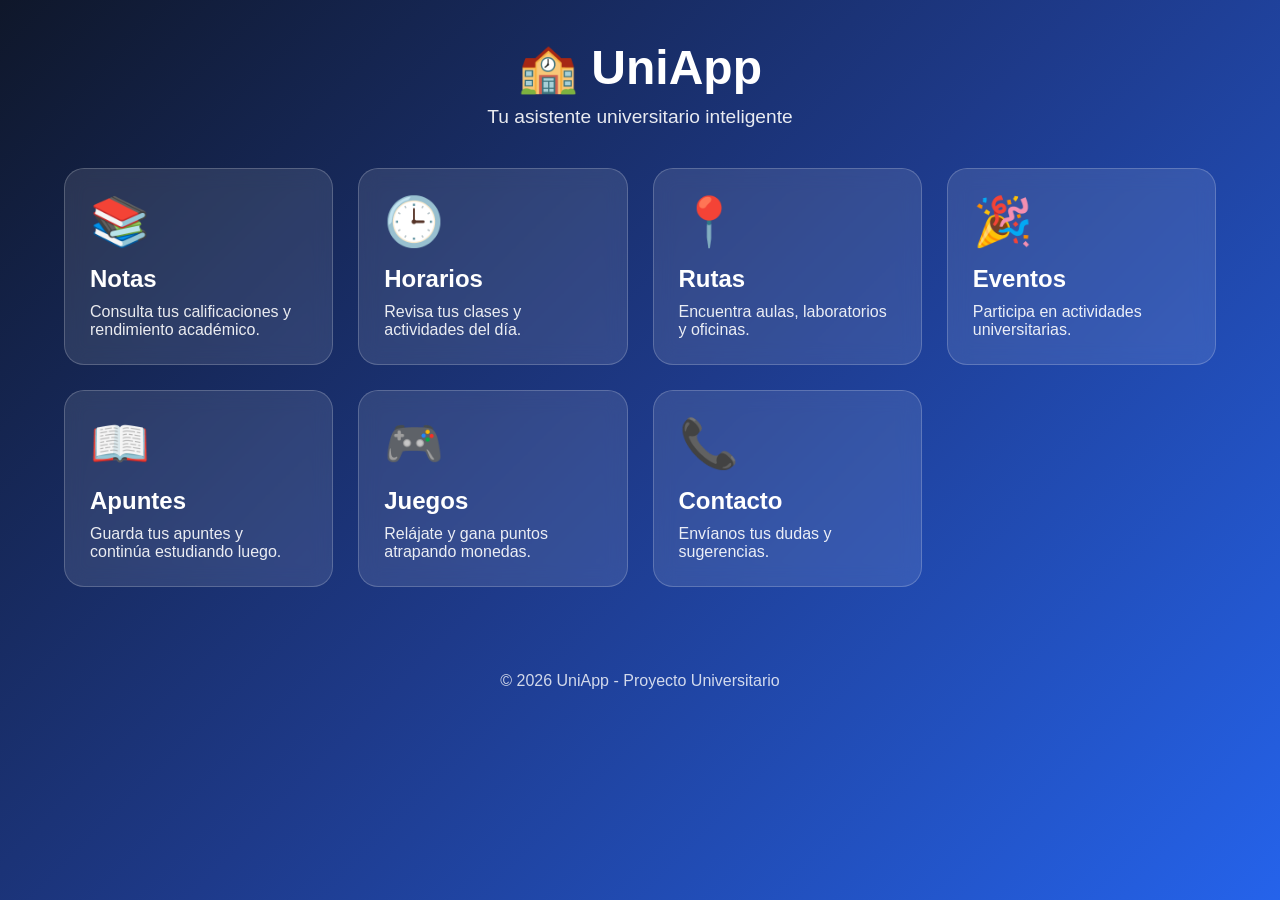
<file: index.html>
<!doctype html>
<html lang="es">
  <head>
    <meta charset="UTF-8" />
    <meta name="viewport" content="width=device-width, initial-scale=1.0" />
    <title>UniApp</title>
    <link rel="stylesheet" href="estilos.css" />
  </head>

  <body>
    <header>
      <h1>🏫 UniApp</h1>
      <p>Tu asistente universitario inteligente</p>
    </header>

    <main class="contenedor">
      <a href="notas.html" class="card">
        <div class="icono">📚</div>
        <h2>Notas</h2>
        <p>Consulta tus calificaciones y rendimiento académico.</p>
      </a>

      <a href="horarios.html" class="card">
        <div class="icono">🕒</div>
        <h2>Horarios</h2>
        <p>Revisa tus clases y actividades del día.</p>
      </a>

      <a href="rutas.html" class="card">
        <div class="icono">📍</div>
        <h2>Rutas</h2>
        <p>Encuentra aulas, laboratorios y oficinas.</p>
      </a>

      <a href="eventos.html" class="card">
        <div class="icono">🎉</div>
        <h2>Eventos</h2>
        <p>Participa en actividades universitarias.</p>
      </a>

      <a href="apuntes.html" class="card">
        <div class="icono">📖</div>
        <h2>Apuntes</h2>
        <p>Guarda tus apuntes y continúa estudiando luego.</p>
      </a>

      <a href="juegos.html" class="card">
        <div class="icono">🎮</div>
        <h2>Juegos</h2>
        <p>Relájate y gana puntos atrapando monedas.</p>
      </a>

      <a href="contacto.html" class="card">
        <div class="icono">📞</div>
        <h2>Contacto</h2>
        <p>Envíanos tus dudas y sugerencias.</p>
      </a>
    </main>

    <footer>
      <p>© 2026 UniApp - Proyecto Universitario</p>
    </footer>
  </body>
</html>
</file>
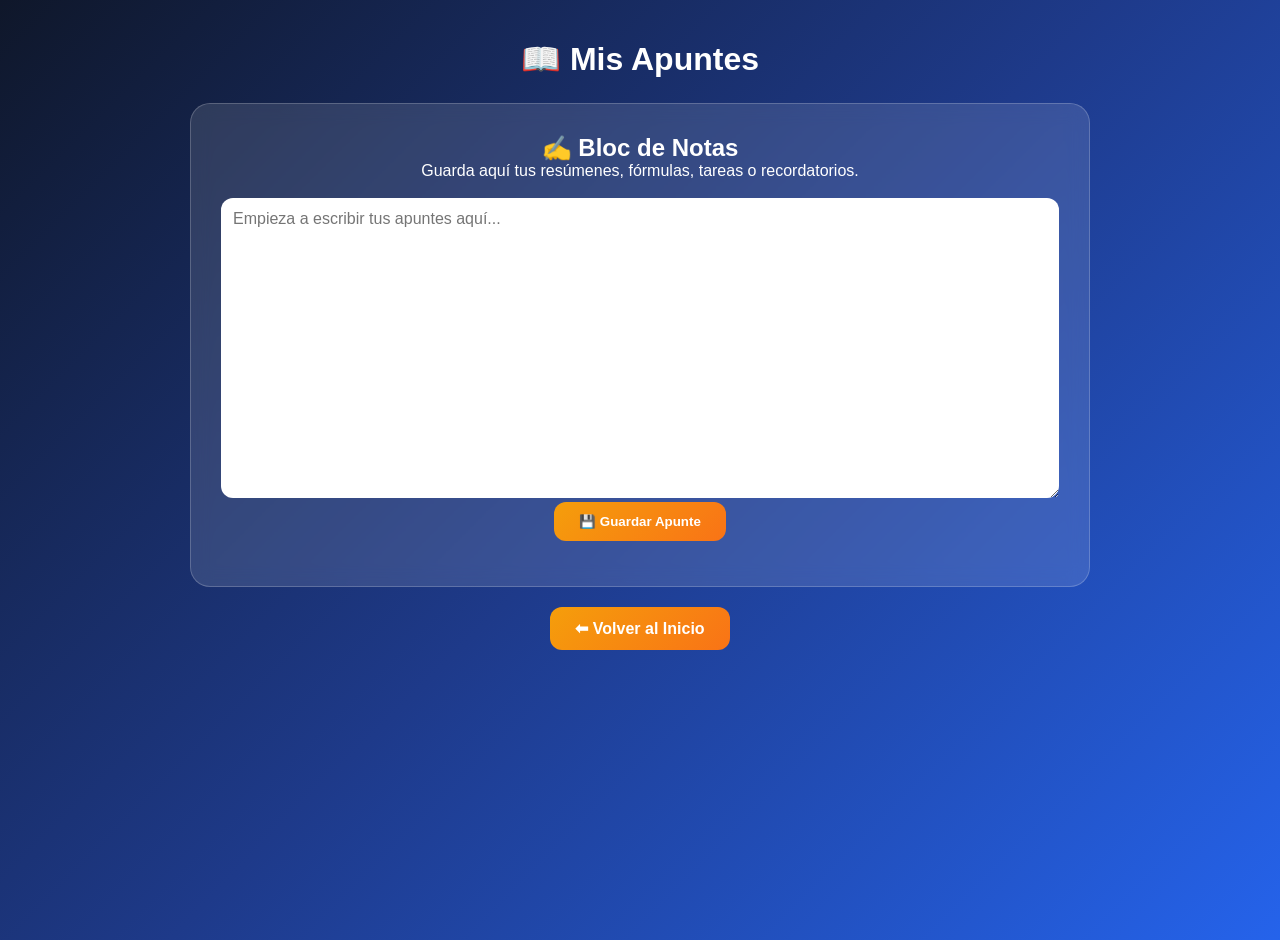
<file: apuntes.html>
<!doctype html>
<html lang="es">
  <head>
    <meta charset="UTF-8" />
    <meta name="viewport" content="width=device-width, initial-scale=1.0" />
    <title>Apuntes</title>
    <link rel="stylesheet" href="estilos.css" />
  </head>

  <body>
    <div class="pagina">
      <h1>📖 Mis Apuntes</h1>

      <div class="bloque">
        <h2>✍️ Bloc de Notas</h2>

        <p>Guarda aquí tus resúmenes, fórmulas, tareas o recordatorios.</p>

        <br />

        <textarea
          id="apunte"
          class="apunte-grande"
          placeholder="Empieza a escribir tus apuntes aquí..."
        ></textarea>

        <br />

        <button onclick="guardarApunte()">💾 Guardar Apunte</button>

        <p id="mensaje"></p>
      </div>

      <a href="index.html" class="boton"> ⬅ Volver al Inicio </a>
    </div>

    <script>
      function guardarApunte() {
        let texto = document.getElementById("apunte").value;

        localStorage.setItem("misApuntes", texto);

        document.getElementById("mensaje").innerHTML =
          "✅ Apunte guardado correctamente";
      }

      window.onload = function () {
        let guardado = localStorage.getItem("misApuntes");

        if (guardado) {
          document.getElementById("apunte").value = guardado;
        }
      };
    </script>
  </body>
</html>
</file>
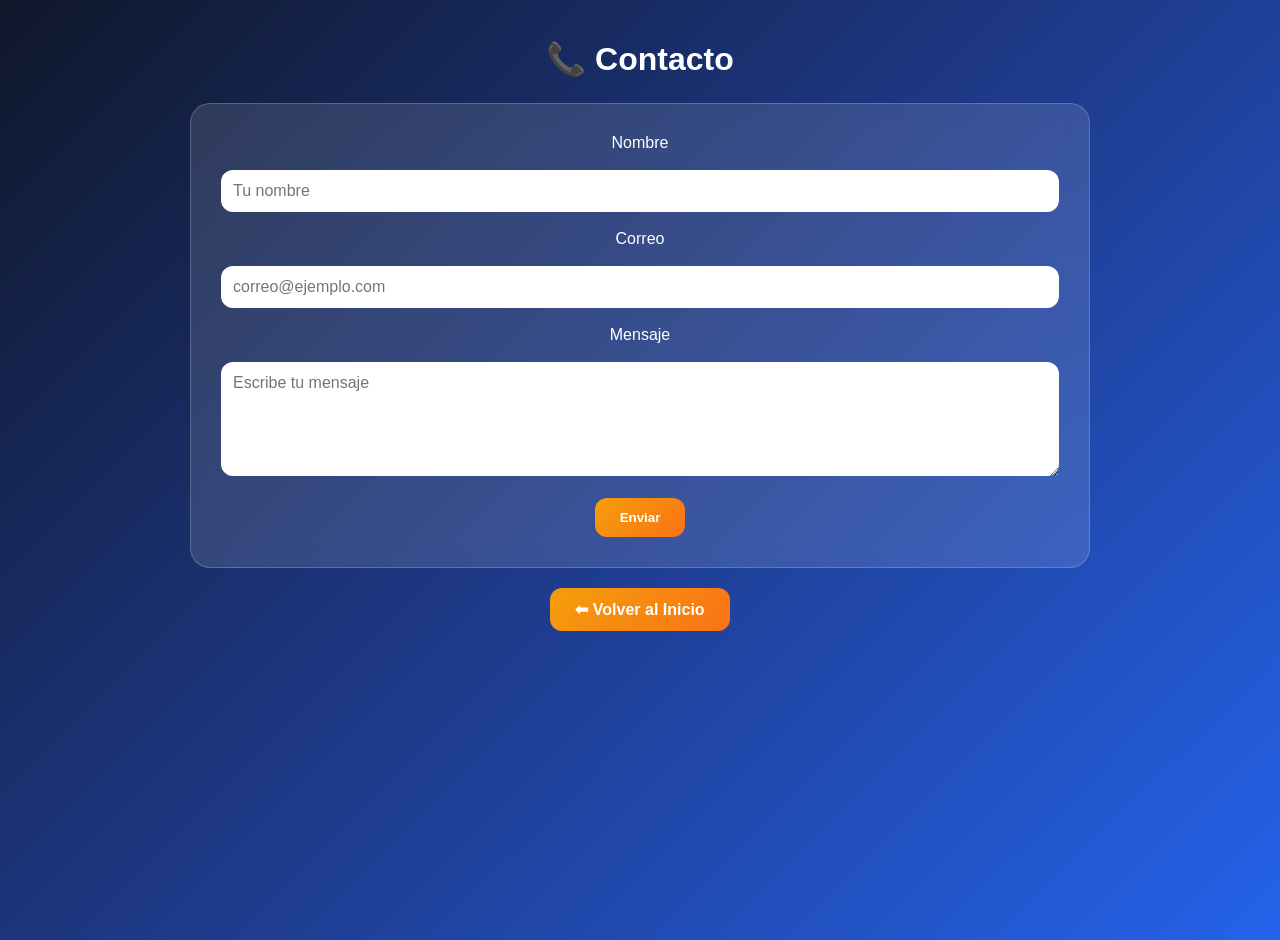
<file: contacto.html>
<!doctype html>
<html lang="es">
  <head>
    <meta charset="UTF-8" />
    <meta name="viewport" content="width=device-width, initial-scale=1.0" />
    <title>Contacto</title>
    <link rel="stylesheet" href="estilos.css" />
  </head>
  <body>
    <div class="pagina">
      <h1>📞 Contacto</h1>

      <div class="bloque">
        <form>
          <label>Nombre</label>
          <br /><br />

          <input type="text" placeholder="Tu nombre" />

          <br /><br />

          <label>Correo</label>
          <br /><br />

          <input type="email" placeholder="correo@ejemplo.com" />

          <br /><br />

          <label>Mensaje</label>
          <br /><br />

          <textarea rows="5" placeholder="Escribe tu mensaje"></textarea>

          <br /><br />

          <button type="submit">Enviar</button>
        </form>
      </div>

      <a href="index.html" class="boton"> ⬅ Volver al Inicio </a>
    </div>
  </body>
</html>
</file>
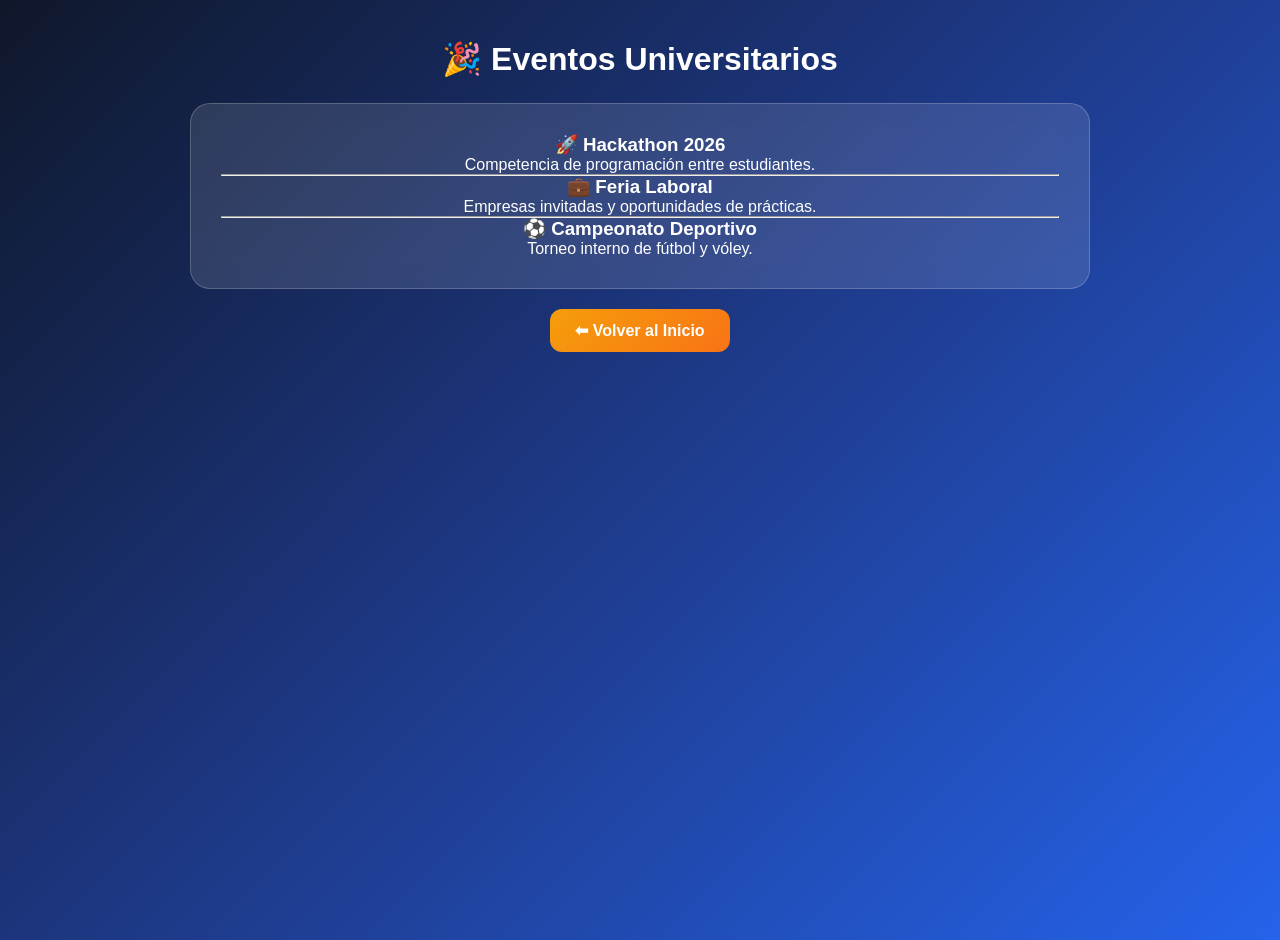
<file: eventos.html>
<!doctype html>
<html lang="es">
  <head>
    <meta charset="UTF-8" />
    <meta name="viewport" content="width=device-width, initial-scale=1.0" />
    <title>Eventos</title>
    <link rel="stylesheet" href="estilos.css" />
  </head>
  <body>
    <div class="pagina">
      <h1>🎉 Eventos Universitarios</h1>

      <div class="bloque">
        <h3>🚀 Hackathon 2026</h3>
        <p>Competencia de programación entre estudiantes.</p>

        <hr />

        <h3>💼 Feria Laboral</h3>
        <p>Empresas invitadas y oportunidades de prácticas.</p>

        <hr />

        <h3>⚽ Campeonato Deportivo</h3>
        <p>Torneo interno de fútbol y vóley.</p>
      </div>

      <a href="index.html" class="boton"> ⬅ Volver al Inicio </a>
    </div>
  </body>
</html>
</file>
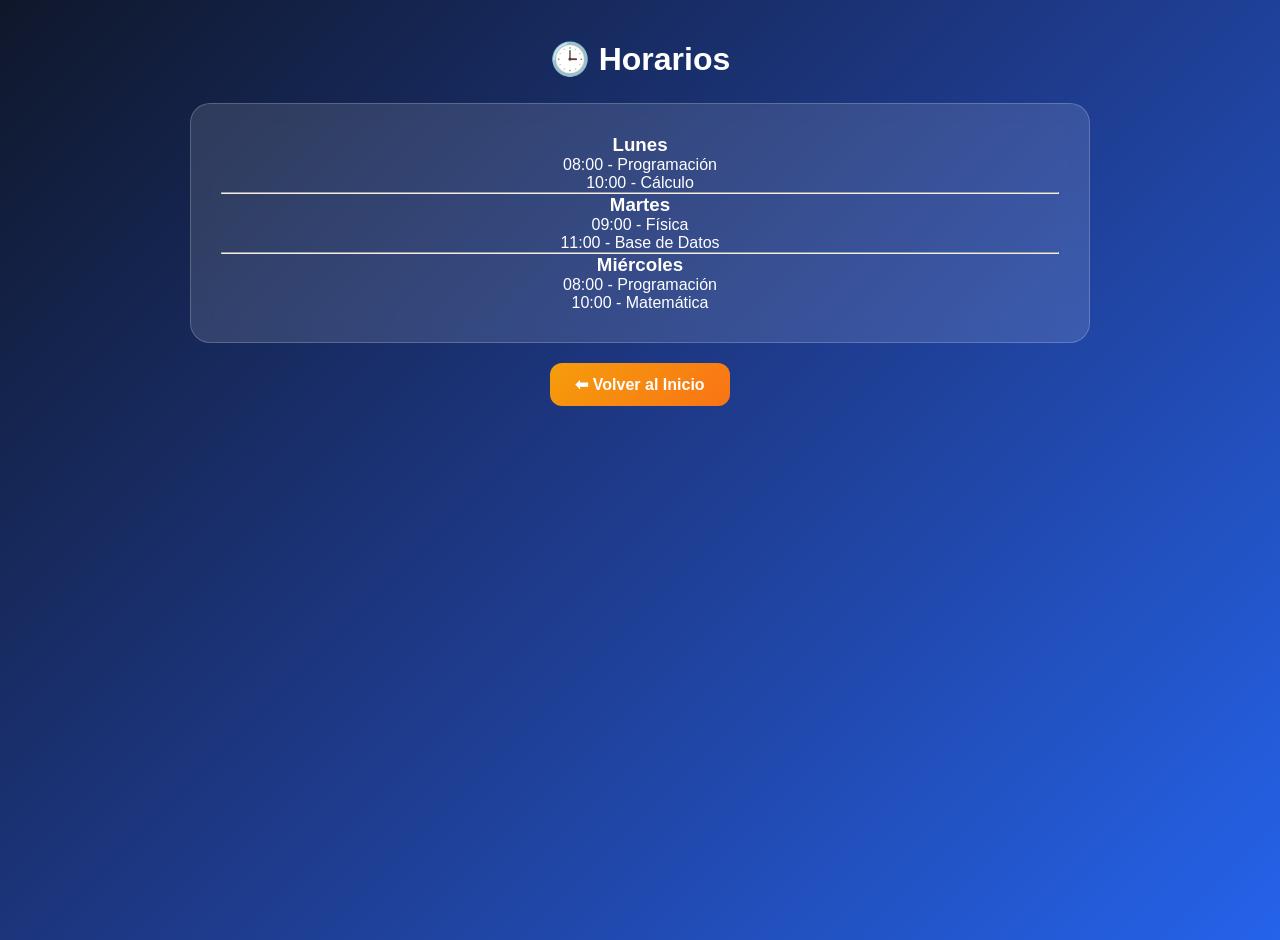
<file: horarios.html>
<!doctype html>
<html lang="es">
  <head>
    <meta charset="UTF-8" />
    <meta name="viewport" content="width=device-width, initial-scale=1.0" />
    <title>Horarios</title>
    <link rel="stylesheet" href="estilos.css" />
  </head>
  <body>
    <div class="pagina">
      <h1>🕒 Horarios</h1>

      <div class="bloque">
        <h3>Lunes</h3>
        <p>08:00 - Programación</p>
        <p>10:00 - Cálculo</p>

        <hr />

        <h3>Martes</h3>
        <p>09:00 - Física</p>
        <p>11:00 - Base de Datos</p>

        <hr />

        <h3>Miércoles</h3>
        <p>08:00 - Programación</p>
        <p>10:00 - Matemática</p>
      </div>

      <a href="index.html" class="boton"> ⬅ Volver al Inicio </a>
    </div>
  </body>
</html>
</file>
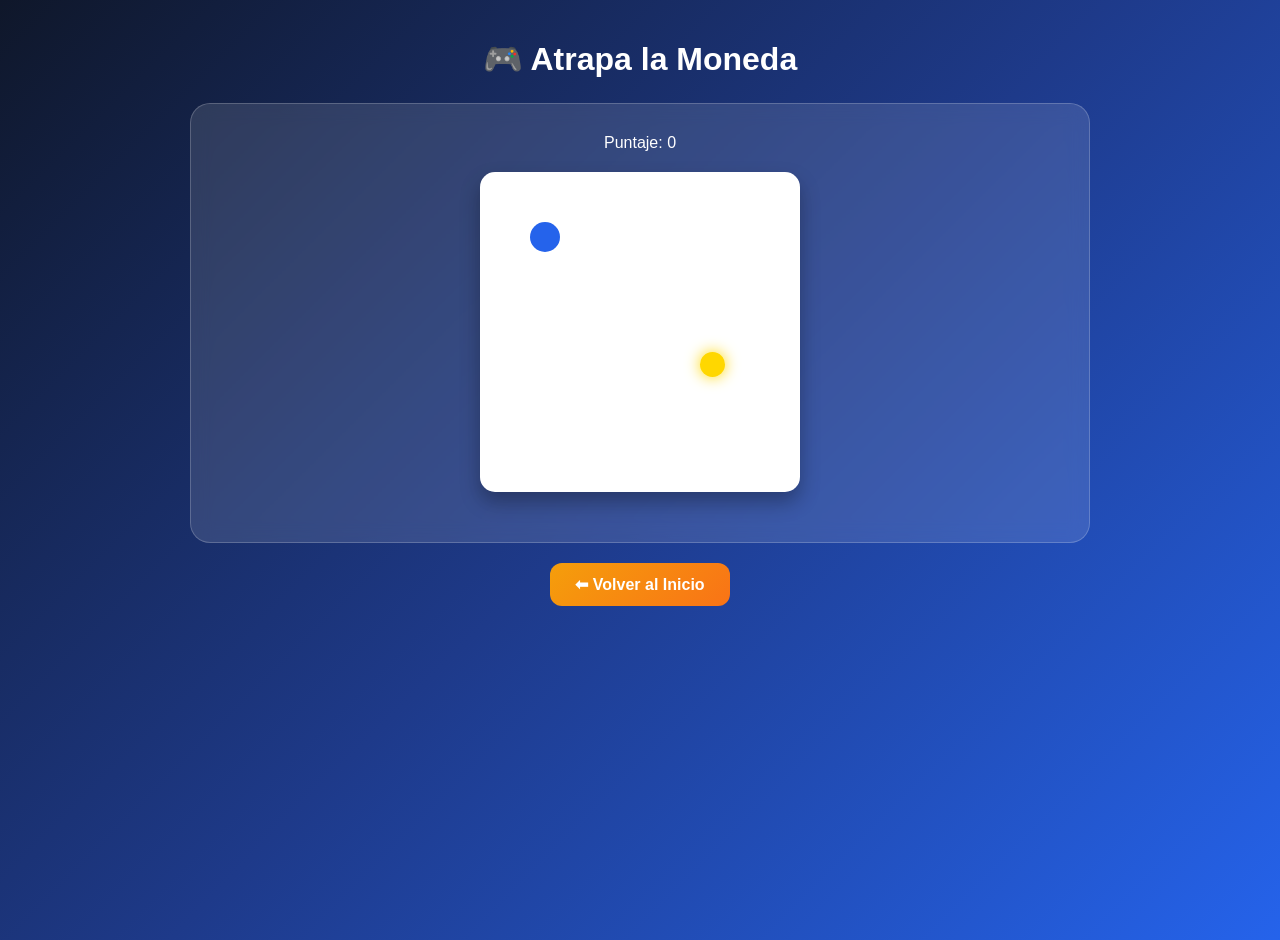
<file: juegos.html>
<!doctype html>
<html lang="es">
  <head>
    <meta charset="UTF-8" />
    <meta name="viewport" content="width=device-width, initial-scale=1.0" />
    <title>Juegos</title>
    <link rel="stylesheet" href="estilos.css" />
  </head>
  <body>
    <div class="pagina">
      <h1>🎮 Atrapa la Moneda</h1>

      <div class="bloque">
        <p>Puntaje: <span id="score">0</span></p>

        <div id="game">
          <div id="player"></div>
          <div id="coin"></div>
        </div>
      </div>

      <a href="index.html" class="boton"> ⬅ Volver al Inicio </a>
    </div>

    <script>
      const player = document.getElementById("player");
      const coin = document.getElementById("coin");
      const scoreText = document.getElementById("score");

      let x = 50;
      let y = 50;
      let score = 0;

      coin.style.left = "220px";
      coin.style.top = "180px";

      document.addEventListener("keydown", (e) => {
        if (e.key === "ArrowUp") y -= 10;
        if (e.key === "ArrowDown") y += 10;
        if (e.key === "ArrowLeft") x -= 10;
        if (e.key === "ArrowRight") x += 10;

        x = Math.max(0, Math.min(x, 280));
        y = Math.max(0, Math.min(y, 280));

        player.style.left = x + "px";
        player.style.top = y + "px";

        const coinX = parseInt(coin.style.left);
        const coinY = parseInt(coin.style.top);

        if (Math.abs(x - coinX) < 20 && Math.abs(y - coinY) < 20) {
          score++;

          scoreText.textContent = score;

          coin.style.left = Math.floor(Math.random() * 280) + "px";

          coin.style.top = Math.floor(Math.random() * 280) + "px";
        }
      });
    </script>
  </body>
</html>
</file>
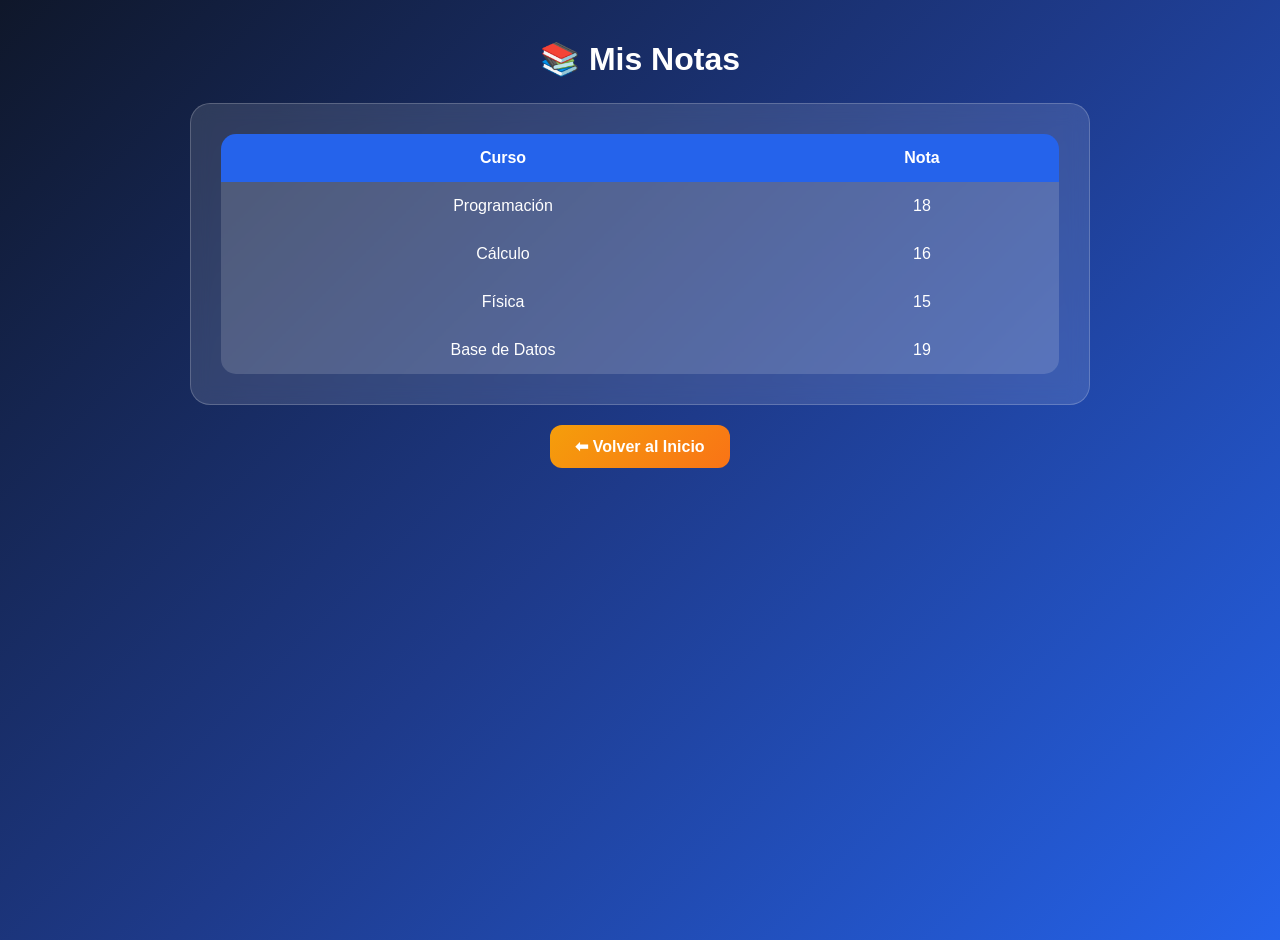
<file: notas.html>
<!doctype html>
<html lang="es">
  <head>
    <meta charset="UTF-8" />
    <meta name="viewport" content="width=device-width, initial-scale=1.0" />
    <title>Notas</title>
    <link rel="stylesheet" href="estilos.css" />
  </head>
  <body>
    <div class="pagina">
      <h1>📚 Mis Notas</h1>

      <div class="bloque">
        <table>
          <tr>
            <th>Curso</th>
            <th>Nota</th>
          </tr>

          <tr>
            <td>Programación</td>
            <td>18</td>
          </tr>

          <tr>
            <td>Cálculo</td>
            <td>16</td>
          </tr>

          <tr>
            <td>Física</td>
            <td>15</td>
          </tr>

          <tr>
            <td>Base de Datos</td>
            <td>19</td>
          </tr>
        </table>
      </div>

      <a href="index.html" class="boton"> ⬅ Volver al Inicio </a>
    </div>
  </body>
</html>
</file>
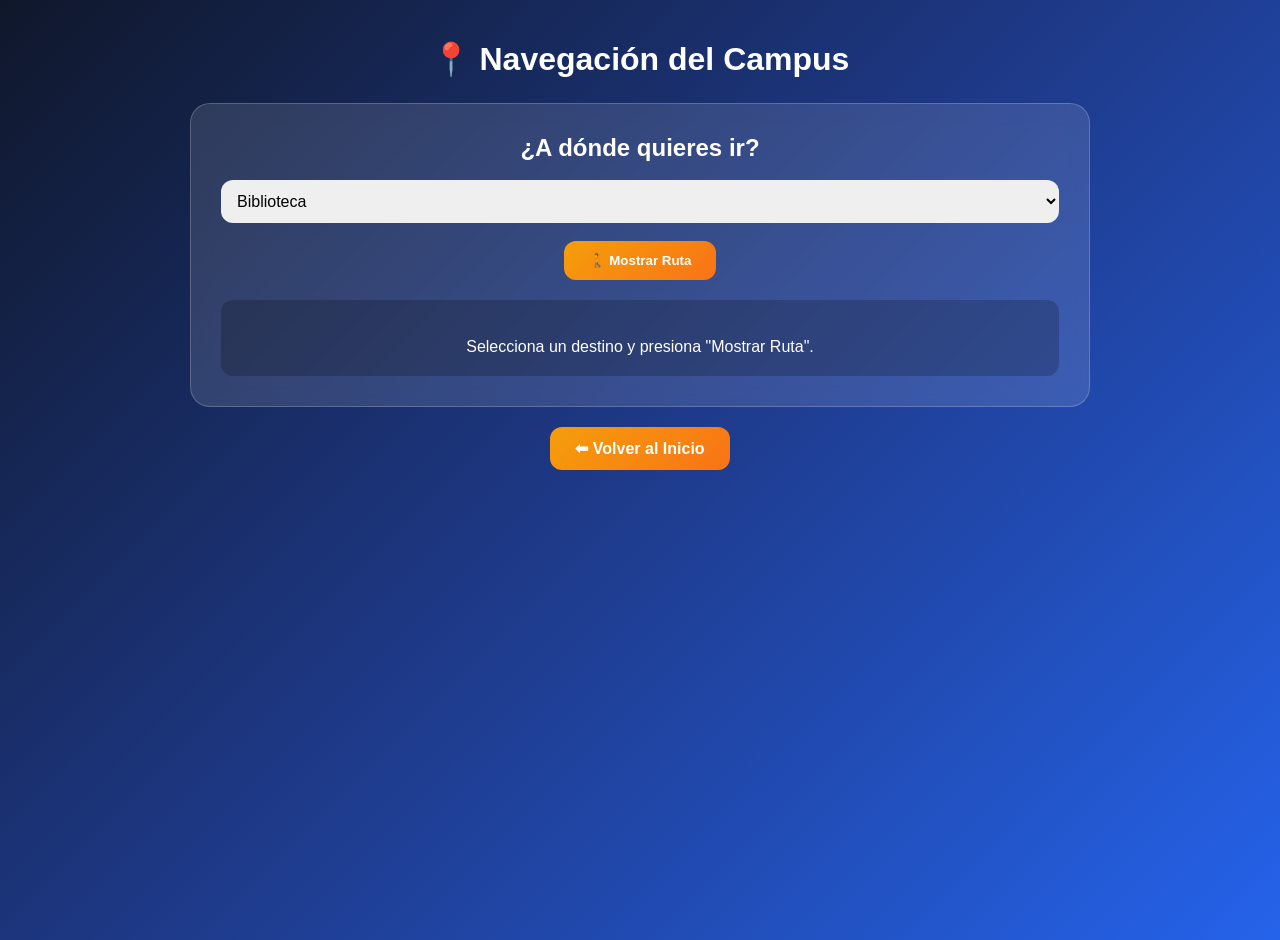
<file: rutas.html>
<!doctype html>
<html lang="es">
  <head>
    <meta charset="UTF-8" />
    <meta name="viewport" content="width=device-width, initial-scale=1.0" />
    <title>Rutas</title>
    <link rel="stylesheet" href="estilos.css" />
  </head>

  <body>
    <div class="pagina">
      <h1>📍 Navegación del Campus</h1>

      <div class="bloque">
        <h2>¿A dónde quieres ir?</h2>

        <br />

        <select id="destino">
          <option>Biblioteca</option>

          <option>Laboratorio</option>

          <option>Cafetería</option>

          <option>Auditorio</option>
        </select>

        <br /><br />

        <button onclick="mostrarRuta()">🚶 Mostrar Ruta</button>

        <div id="resultado">
          Selecciona un destino y presiona "Mostrar Ruta".
        </div>
      </div>

      <a href="index.html" class="boton"> ⬅ Volver al Inicio </a>
    </div>

    <script>
      function mostrarRuta() {
        let lugar = document.getElementById("destino").value;

        let texto = "";

        if (lugar == "Biblioteca") {
          texto =
            "📚 BIBLIOTECA\n\n🚶 Camina recto 50 metros.\n⬅ Gira a la izquierda.\n✅ Has llegado.";
        }

        if (lugar == "Laboratorio") {
          texto =
            "🧪 LABORATORIO\n\n🚶 Ve al segundo piso.\n➡ Sigue el pasillo principal.\n✅ Has llegado.";
        }

        if (lugar == "Cafetería") {
          texto =
            "☕ CAFETERÍA\n\n🚶 Camina hacia el patio central.\n➡ Gira a la derecha.\n✅ Has llegado.";
        }

        if (lugar == "Auditorio") {
          texto =
            "🏛️ AUDITORIO\n\n🚶 Sigue el corredor principal.\n⬅ Entra por la puerta grande.\n✅ Has llegado.";
        }

        document.getElementById("resultado").innerText = texto;
      }
    </script>
  </body>
</html>
</file>
<file: estilos.css>
/* ==========================
   ESTILOS GENERALES
========================== */

* {
  margin: 0;
  padding: 0;
  box-sizing: border-box;
  font-family: "Segoe UI", sans-serif;
}

body {
  background: linear-gradient(135deg, #0f172a, #1e3a8a, #2563eb);
  min-height: 100vh;
  color: white;
}

/* ==========================
   HEADER
========================== */

header {
  text-align: center;
  padding: 40px 20px;
}

header h1 {
  font-size: 3rem;
  margin-bottom: 10px;
}

header p {
  font-size: 1.2rem;
  opacity: 0.9;
}

/* ==========================
   CONTENEDOR PRINCIPAL
========================== */

.contenedor {
  width: 90%;
  max-width: 1200px;
  margin: auto;

  display: grid;
  grid-template-columns: repeat(auto-fit, minmax(250px, 1fr));
  gap: 25px;

  padding-bottom: 40px;
}

/* ==========================
   TARJETAS
========================== */

.card {
  text-decoration: none;
  color: white;

  background: rgba(255, 255, 255, 0.1);
  backdrop-filter: blur(10px);

  border: 1px solid rgba(255, 255, 255, 0.2);

  border-radius: 20px;

  padding: 25px;

  transition: 0.3s;
}

.card:hover {
  transform: translateY(-10px) scale(1.03);
  box-shadow: 0 15px 30px rgba(0, 0, 0, 0.3);
}

.icono {
  font-size: 3rem;
  margin-bottom: 15px;
}

.card h2 {
  margin-bottom: 10px;
}

.card p {
  opacity: 0.9;
}

/* ==========================
   PAGINAS INTERNAS
========================== */

.pagina {
  width: 90%;
  max-width: 900px;

  margin: 40px auto;

  text-align: center;
}

.pagina h1 {
  margin-bottom: 25px;
}

/* ==========================
   BLOQUES
========================== */

.bloque {
  background: rgba(255, 255, 255, 0.12);
  backdrop-filter: blur(10px);

  padding: 30px;

  border-radius: 20px;

  border: 1px solid rgba(255, 255, 255, 0.2);

  margin-bottom: 20px;
}

/* ==========================
   BOTONES
========================== */

button,
.boton {
  display: inline-block;

  background: linear-gradient(135deg, #f59e0b, #f97316);

  color: white;

  padding: 12px 25px;

  border: none;
  border-radius: 12px;

  text-decoration: none;

  cursor: pointer;

  font-weight: bold;

  transition: 0.3s;
}

button:hover,
.boton:hover {
  transform: scale(1.05);
  box-shadow: 0 8px 20px rgba(0, 0, 0, 0.3);
}

/* ==========================
   INPUTS
========================== */

input,
select,
textarea {
  width: 100%;

  padding: 12px;

  border: none;

  border-radius: 12px;

  font-size: 16px;

  outline: none;
}

textarea {
  resize: vertical;
}

/* APUNTES */

.apunte-grande {
  min-height: 300px;
}

/* ==========================
   TABLA NOTAS
========================== */

table {
  width: 100%;
  border-collapse: collapse;
  overflow: hidden;
  border-radius: 15px;
}

th {
  background: #2563eb;
  padding: 15px;
}

td {
  background: rgba(255, 255, 255, 0.15);
  padding: 15px;
}

tr:hover td {
  background: rgba(255, 255, 255, 0.25);
}

/* ==========================
   RUTAS
========================== */

#resultado {
  margin-top: 20px;

  background: rgba(0, 0, 0, 0.2);

  padding: 20px;

  border-radius: 12px;

  white-space: pre-line;
}

/* ==========================
   MENSAJE APUNTES
========================== */

#mensaje {
  margin-top: 15px;
  font-weight: bold;
  color: #4ade80;
}

/* ==========================
   JUEGO
========================== */

#game {
  width: 320px;
  height: 320px;

  background: white;

  margin: 20px auto;

  position: relative;

  border-radius: 15px;

  overflow: hidden;

  box-shadow: 0 10px 20px rgba(0, 0, 0, 0.3);
}

#player {
  width: 30px;
  height: 30px;

  background: #2563eb;

  border-radius: 50%;

  position: absolute;

  left: 50px;
  top: 50px;
}

#coin {
  width: 25px;
  height: 25px;

  background: gold;

  border-radius: 50%;

  position: absolute;

  box-shadow: 0 0 15px gold;
}

/* ==========================
   FOOTER
========================== */

footer {
  text-align: center;
  padding: 25px;
  margin-top: 20px;
}

footer p {
  opacity: 0.8;
}

/* ==========================
   RESPONSIVE
========================== */

@media (max-width: 768px) {
  header h1 {
    font-size: 2.2rem;
  }

  .contenedor {
    grid-template-columns: 1fr;
  }

  #game {
    width: 280px;
    height: 280px;
  }
}
</file>
